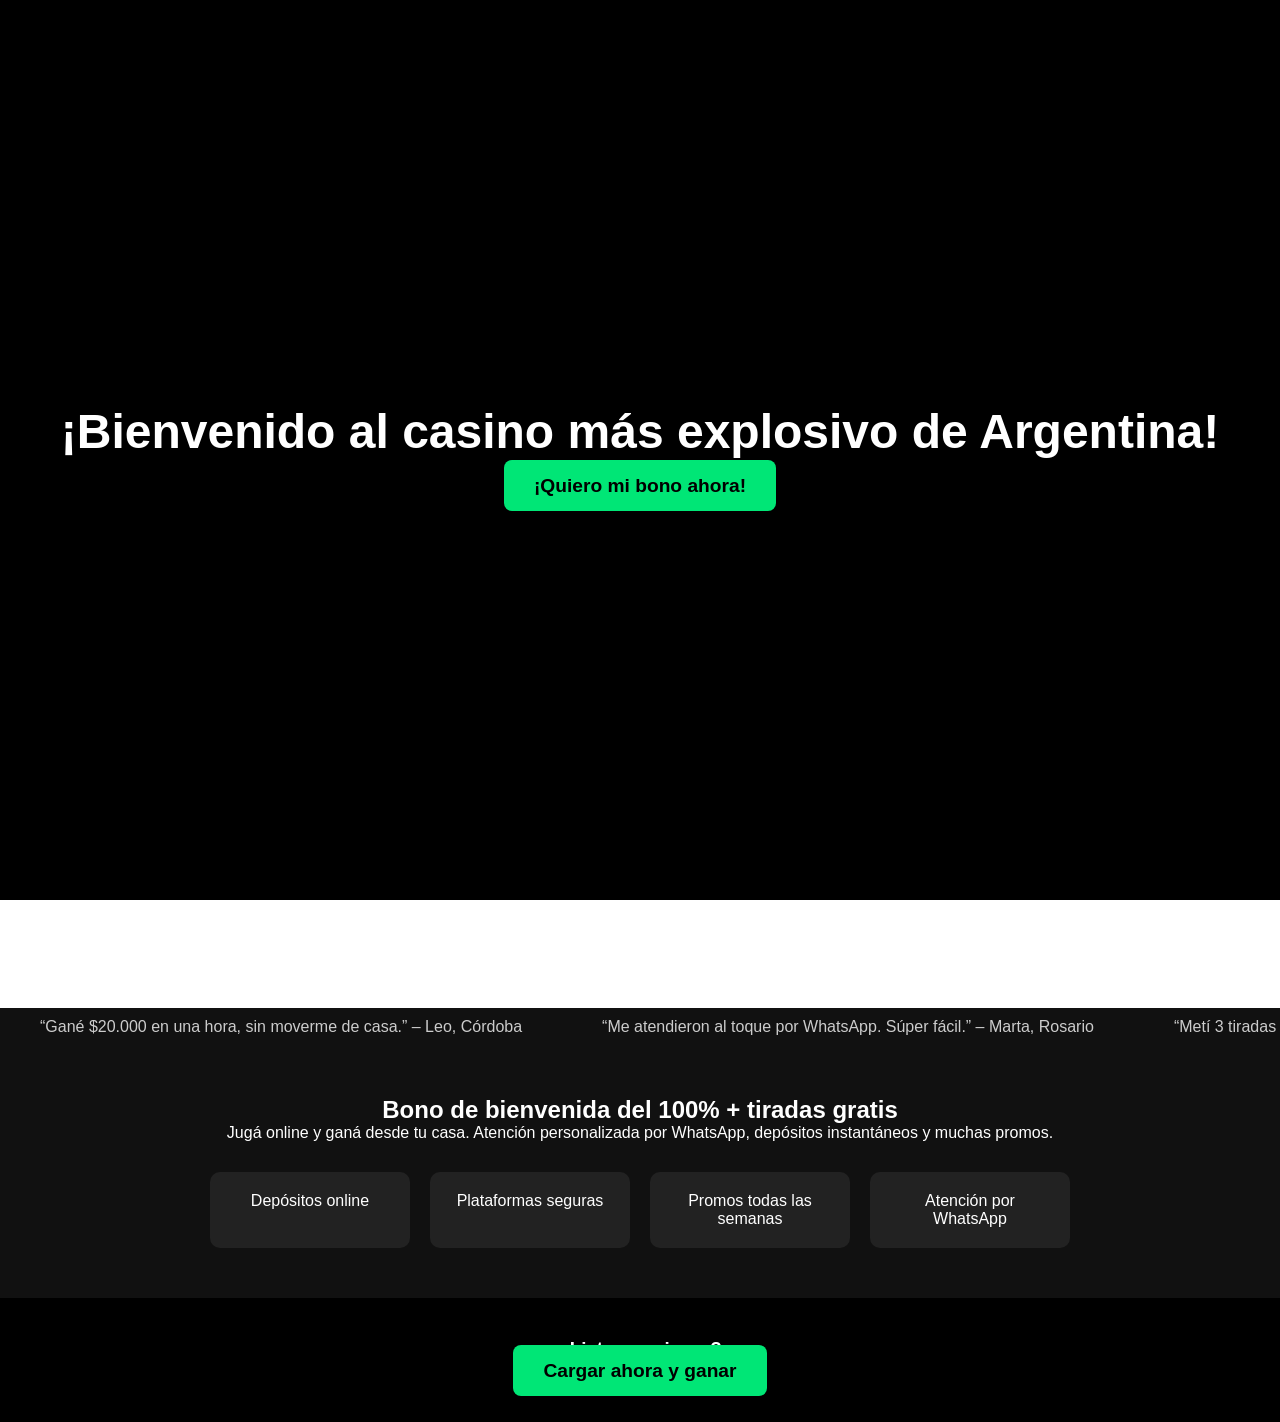
<file: OneDrive/Escritorio/web con pix/index.html>
<!DOCTYPE html>
<html lang="es">
<head>
  <meta charset="UTF-8">
  <meta name="viewport" content="width=device-width, initial-scale=1">
  <link rel="stylesheet" href="./stylo.css">
  <title>Casino Online Argentina</title>
  

  <!-- Meta Pixel Code -->
  <script>
    !function(f,b,e,v,n,t,s)
    {if(f.fbq)return;n=f.fbq=function(){n.callMethod?
    n.callMethod.apply(n,arguments):n.queue.push(arguments)};
    if(!f._fbq)f._fbq=n;n.push=n;n.loaded=!0;n.version='2.0';
    n.queue=[];t=b.createElement(e);t.async=!0;
    t.src='https://connect.facebook.net/en_US/fbevents.js';
    s=b.getElementsByTagName(e)[0];
    s.parentNode.insertBefore(t,s)}(window, document,'script');
    fbq('init', 'TU_PIXEL_ID_AQUÍ');
    fbq('track', 'PageView');
  </script>
  <!-- End Meta Pixel Code -->
</head>
<body>

  <header>
    <video autoplay loop muted>
      <source src="https://cdn.pixabay.com/video/2022/10/13/133009-759233721_large.mp4" type="video/mp4">
    </video>
    <div>
      <h1>¡Bienvenido al casino más explosivo de Argentina!</h1>
      <a href="https://wa.link/TU_ENLACE" class="cta-btn" onclick="fbq('trackCustom', 'whatsapp_click')">¡Quiero mi bono ahora!</a>
    </div>
  </header>

  <!-- Testimonios en loop -->
<div style="margin-top: 50px;">
    <h2>Lo que dicen nuestros jugadores</h2>
    <div class="testimonios-container">
      <div class="testimonios-slide">
        <div class="testimonio">“Gané $20.000 en una hora, sin moverme de casa.” – Leo, Córdoba</div>
        <div class="testimonio">“Me atendieron al toque por WhatsApp. Súper fácil.” – Marta, Rosario</div>
        <div class="testimonio">“Metí 3 tiradas y saqué más de lo que esperaba.” – Nico, Mendoza</div>
        <div class="testimonio">“Lo mejor: me ayudaron por WhatsApp a cargar en segundos.” – Flor, Mar del Plata</div>
        <div class="testimonio">“Ya cobré dos veces. Todo legal y rápido.” – Fede, Tucumán</div>
        <!-- Lo repetimos para el loop infinito -->
        <div class="testimonio">“Gané $20.000 en una hora, sin moverme de casa.” – Leo, Córdoba</div>
        <div class="testimonio">“Me atendieron al toque por WhatsApp. Súper fácil.” – Marta, Rosario</div>
      </div>
    </div>
  </div>

  <section>
    <h2>Bono de bienvenida del 100% + tiradas gratis</h2>
    <p>Jugá online y ganá desde tu casa. Atención personalizada por WhatsApp, depósitos instantáneos y muchas promos.</p>
    <div class="benefits">
      <div>Depósitos online</div>
      <div>Plataformas seguras</div>
      <div>Promos todas las semanas</div>
      <div>Atención por WhatsApp</div>
    </div>
  </section>

  <footer>
    <h3>¿Listo para jugar?</h3>
    <a href="https://wa.link/TU_ENLACE" class="cta-btn" onclick="fbq('trackCustom', 'whatsapp_click')">Cargar ahora y ganar</a>
  </footer>

</body>
</html>
</file>
<file: OneDrive/Escritorio/web con pix/stylo.css>
* { margin: 0; padding: 0; box-sizing: border-box; }
    body, html { height: 100%; font-family: 'Arial', sans-serif; color: white; }
    header {
      position: relative;
      height: 100vh;
      background: black;
      display: flex;
      justify-content: center;
      align-items: center;
      text-align: center;
      overflow: hidden;
    }
    header video {
      position: absolute;
      top: 0; left: 0;
      width: 100%;
      height: 100%;
      object-fit: cover;
      z-index: -1;
      filter: brightness(0.4);
    }
    h1 {
      font-size: 3rem;
      margin-bottom: 1rem;
    }
    .cta-btn {
      background: #00e676;
      color: #000;
      padding: 15px 30px;
      font-size: 1.2rem;
      border: none;
      border-radius: 8px;
      cursor: pointer;
      text-decoration: none;
      font-weight: bold;
    }
    section {
      padding: 50px 20px;
      background: #111;
      text-align: center;
    }
    .benefits {
      display: flex;
      flex-wrap: wrap;
      justify-content: center;
      gap: 20px;
      margin-top: 30px;
    }
    .benefits div {
      background: #222;
      padding: 20px;
      border-radius: 10px;
      width: 200px;
    }
    footer {
      padding: 40px 20px;
      background: #000;
      text-align: center;
    }
    .testimonios-container {
        overflow: hidden;
        width: 100%;
        margin: 30px auto 0;
        position: relative;
        background: #111;
        padding: 10px 0;
      }
      .testimonios-slide {
        display: flex;
        width: max-content;
        animation: scroll 40s linear infinite;
      }
      .testimonio {
        flex: 0 0 auto;
        min-width: 300px;
        margin: 0 40px;
        font-size: 1rem;
        color: #ccc;
      }
      @keyframes scroll {
        0% { transform: translateX(0); }
        100% { transform: translateX(-50%); }
      }
</file>
